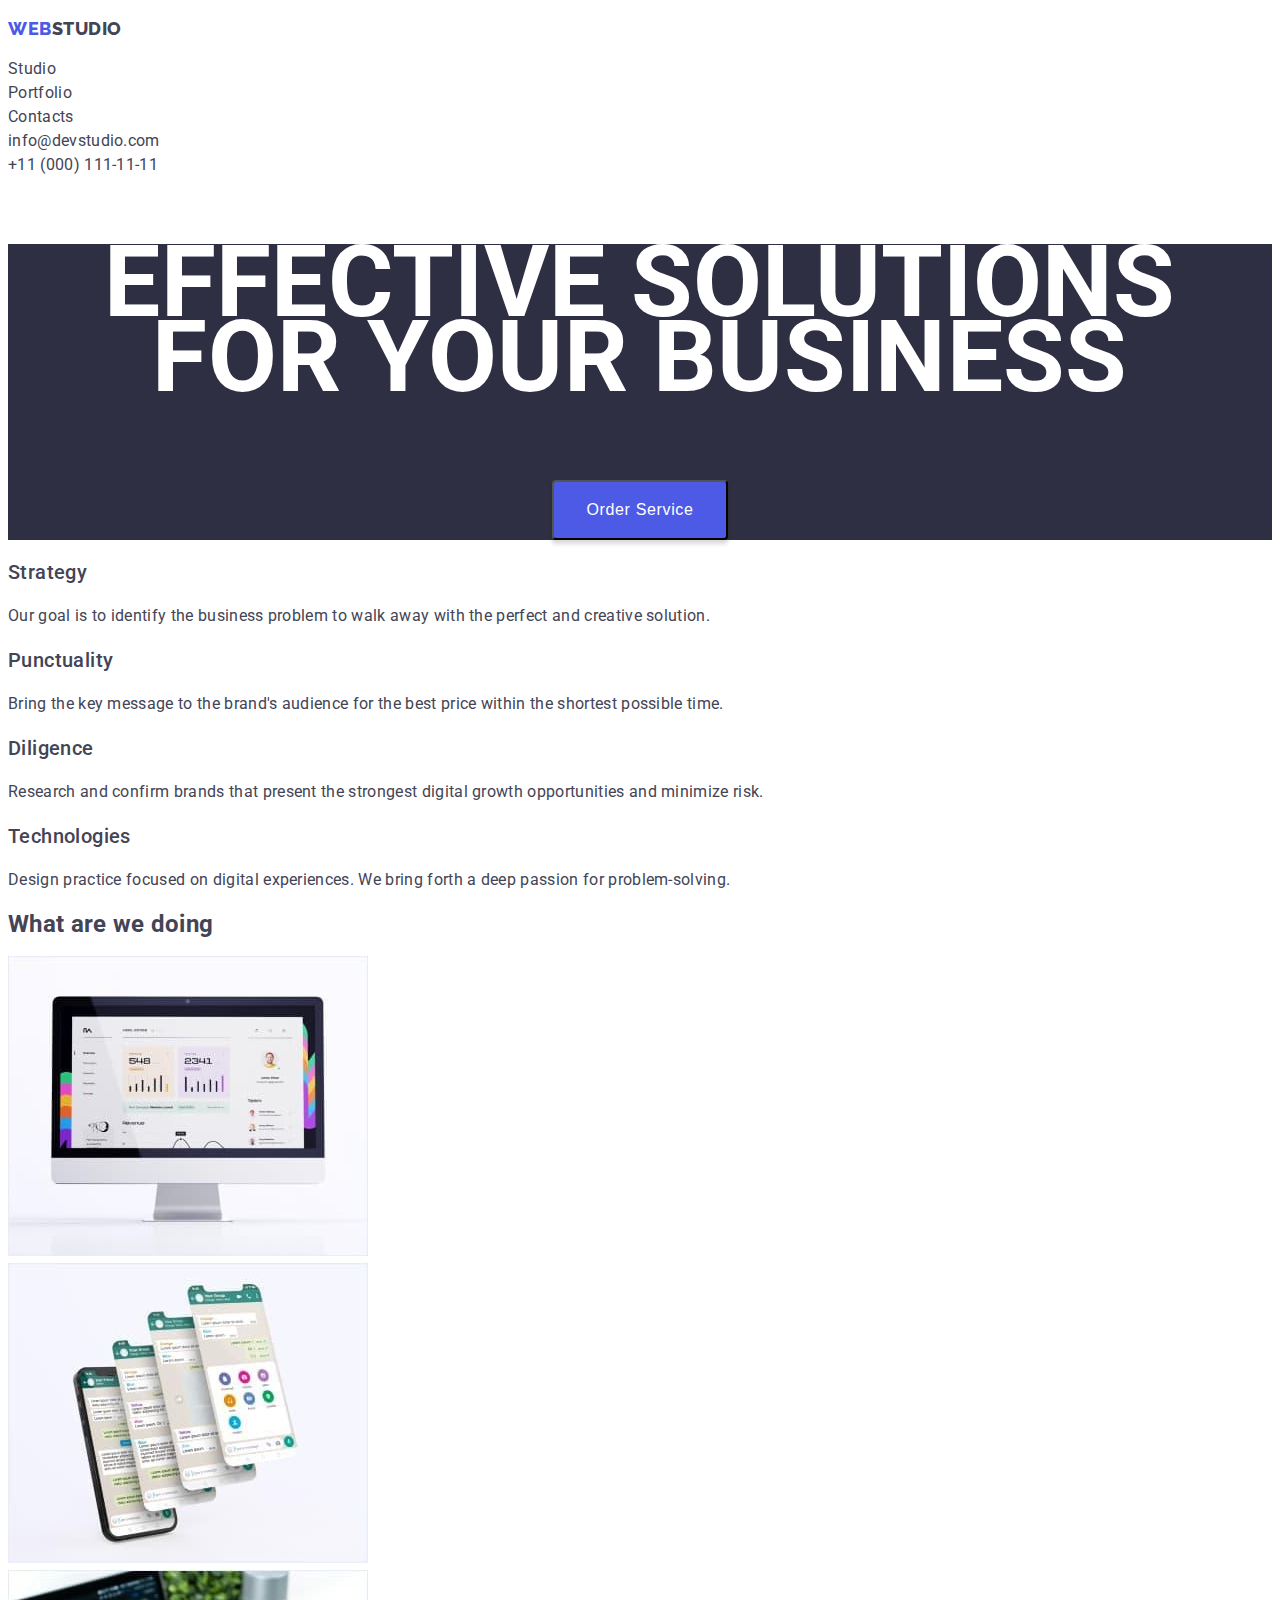
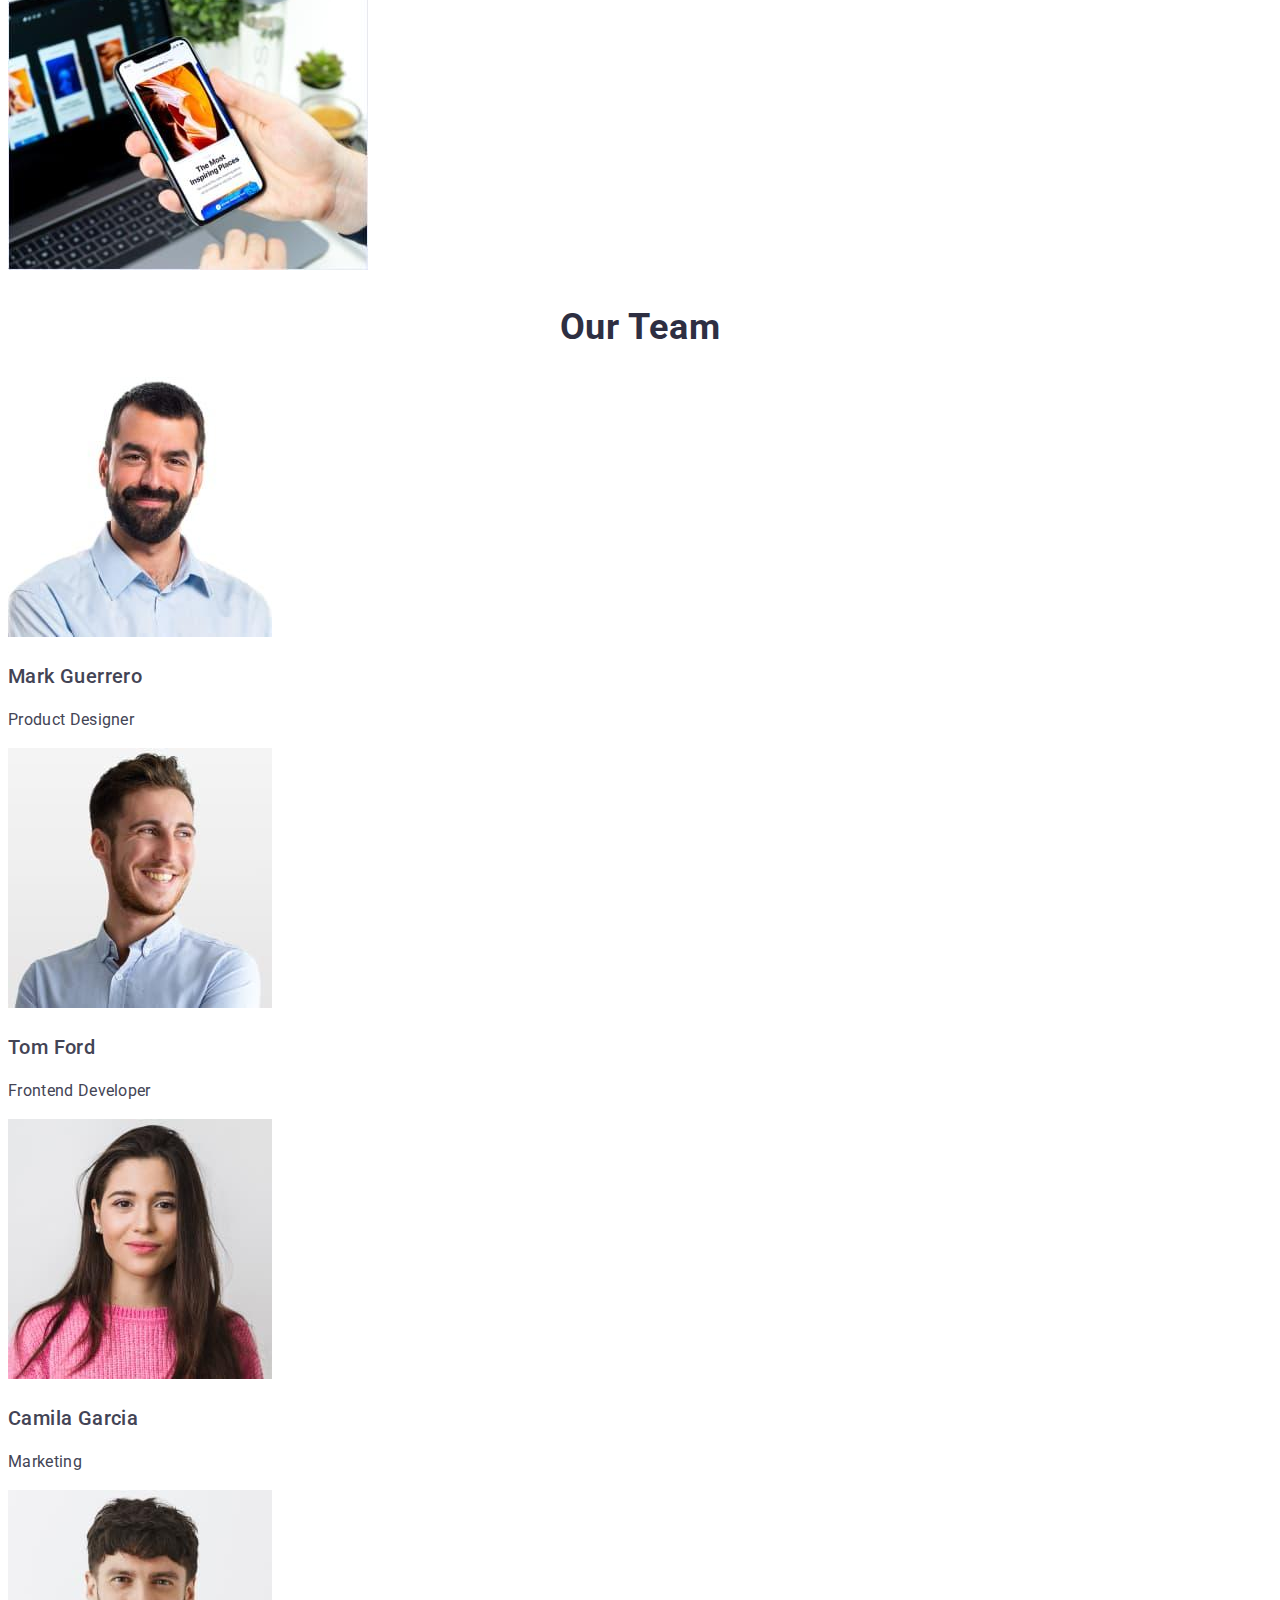
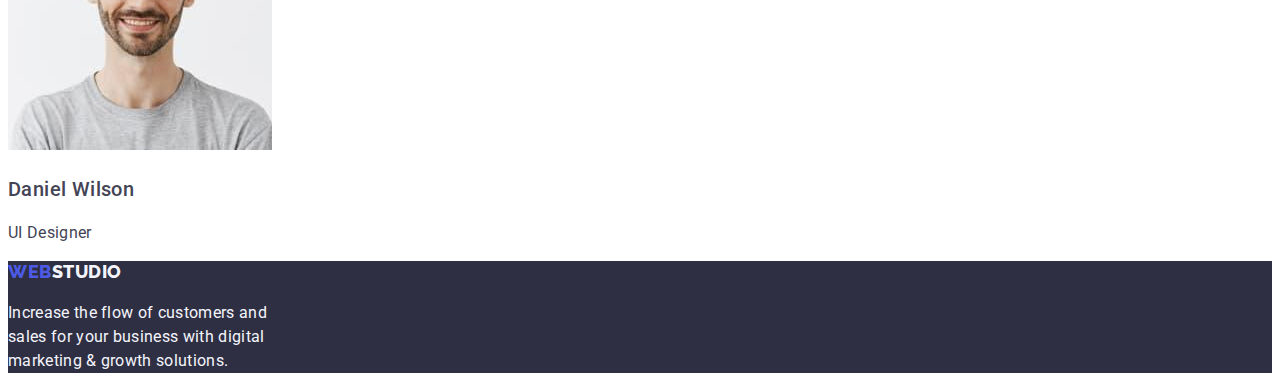
<file: index.html>
<!DOCTYPE html>
<html lang="en">
  <head>
    <meta charset="UTF-8">
    <meta name="viewport" content="width=device-width, initial-scale=1.0" />
    <link rel="preconnect" href="https://fonts.googleapis.com">
    <link rel="preconnect" href="https://fonts.gstatic.com" crossorigin>
    <link href="https://fonts.googleapis.com/css2?family=Raleway:wght@800&family=Roboto:wght@400;500;700;900&display=swap" rel="stylesheet">
    <title>Document</title>
    <link rel="stylesheet" href="./css/style.css">
  </head>

  <body>
    <header>
      <p><a href="index.html"><span class="header-span">WEB</span>STUDIO</a></p>
      <nav>
        <ul>
          <li><a href="index.html" rel="Home Page">Studio</a></li>
          <li><a href="portfolio.html" rel="Portfolio">Portfolio</a></li>
          <li><a href="#Contacts">Contacts</a></li>
        </ul>
      </nav>
      <ul class="header-contact">
        <li><a href="mailto:info@devstudio.com">info@devstudio.com</a></li>
        <li><a href="tel:+110001111111">+11 (000) 111-11-11</a></li>
      </ul>
    </header>

    <main>
      <section class="splash-header">
        <h1>Effective Solutions<br>for Your Business</br></h1>
        <button type="button">Order Service</button>
      </section>

      <section class="what-are-we-doing">
        <div class="Goals">
          <ul>
            <li><h3>Strategy</h3></li>
            <p>
              Our goal is to identify the business problem to walk away with the
              perfect and creative solution.
            </p>
            <li><h3>Punctuality</h3></li>
            <p>
              Bring the key message to the brand's audience for the best price
              within the shortest possible time.
            </p>
            <li><h3>Diligence</h3></li>
            <p>
              Research and confirm brands that present the strongest digital
              growth opportunities and minimize risk.
            </p>
            <li><h3>Technologies</h3></li>
            <p>
              Design practice focused on digital experiences. We bring forth a
              deep passion for problem-solving.
            </p>
          </ul>
        </div>

        <div class="what-are-we-doing">
          <h2>What are we doing</h2>
          <ul>
            <li><img src="Image/where1.jpg" alt="monitor"></li>
            <li><img src="Image/where2.jpg" alt="screen"></li>
            <li><img src="Image/where3.jpg" alt="Phone"></li>
          </ul>
        </div>
      </section>

      <section class="our-team">
        <h2>Our Team</h2>
        <ul>
          <li><img src="Image/team01.jpg" alt="mark guerrero"></li>
            <h3>Mark Guerrero</h3>
            <p>Product Designer</p>
          <li><img src="Image/team02.jpg" alt="tom ford"></li>
            <h3>Tom Ford</h3>
            <p>Frontend Developer</p>
          <li><img src="Image/team03.jpg" alt="camila garcia"></li>
            <h3>Camila Garcia</h3>
            <p>Marketing</p>
          <li><img src="Image/team04.jpg" alt="daniel wilson"></li>
            <h3>Daniel Wilson</h3>
            <p>UI Designer</p>
        </ul>
      </section>
    </main>

    <footer>
        <p><a href="index.html"><span class="footer-span">WEB</span>STUDIO</a></p>
        <p>Increase the flow of customers and<br>sales for your business with digital<br>marketing & growth solutions.</br>
        </p>
    </footer>
  </body>
</html>
</file>
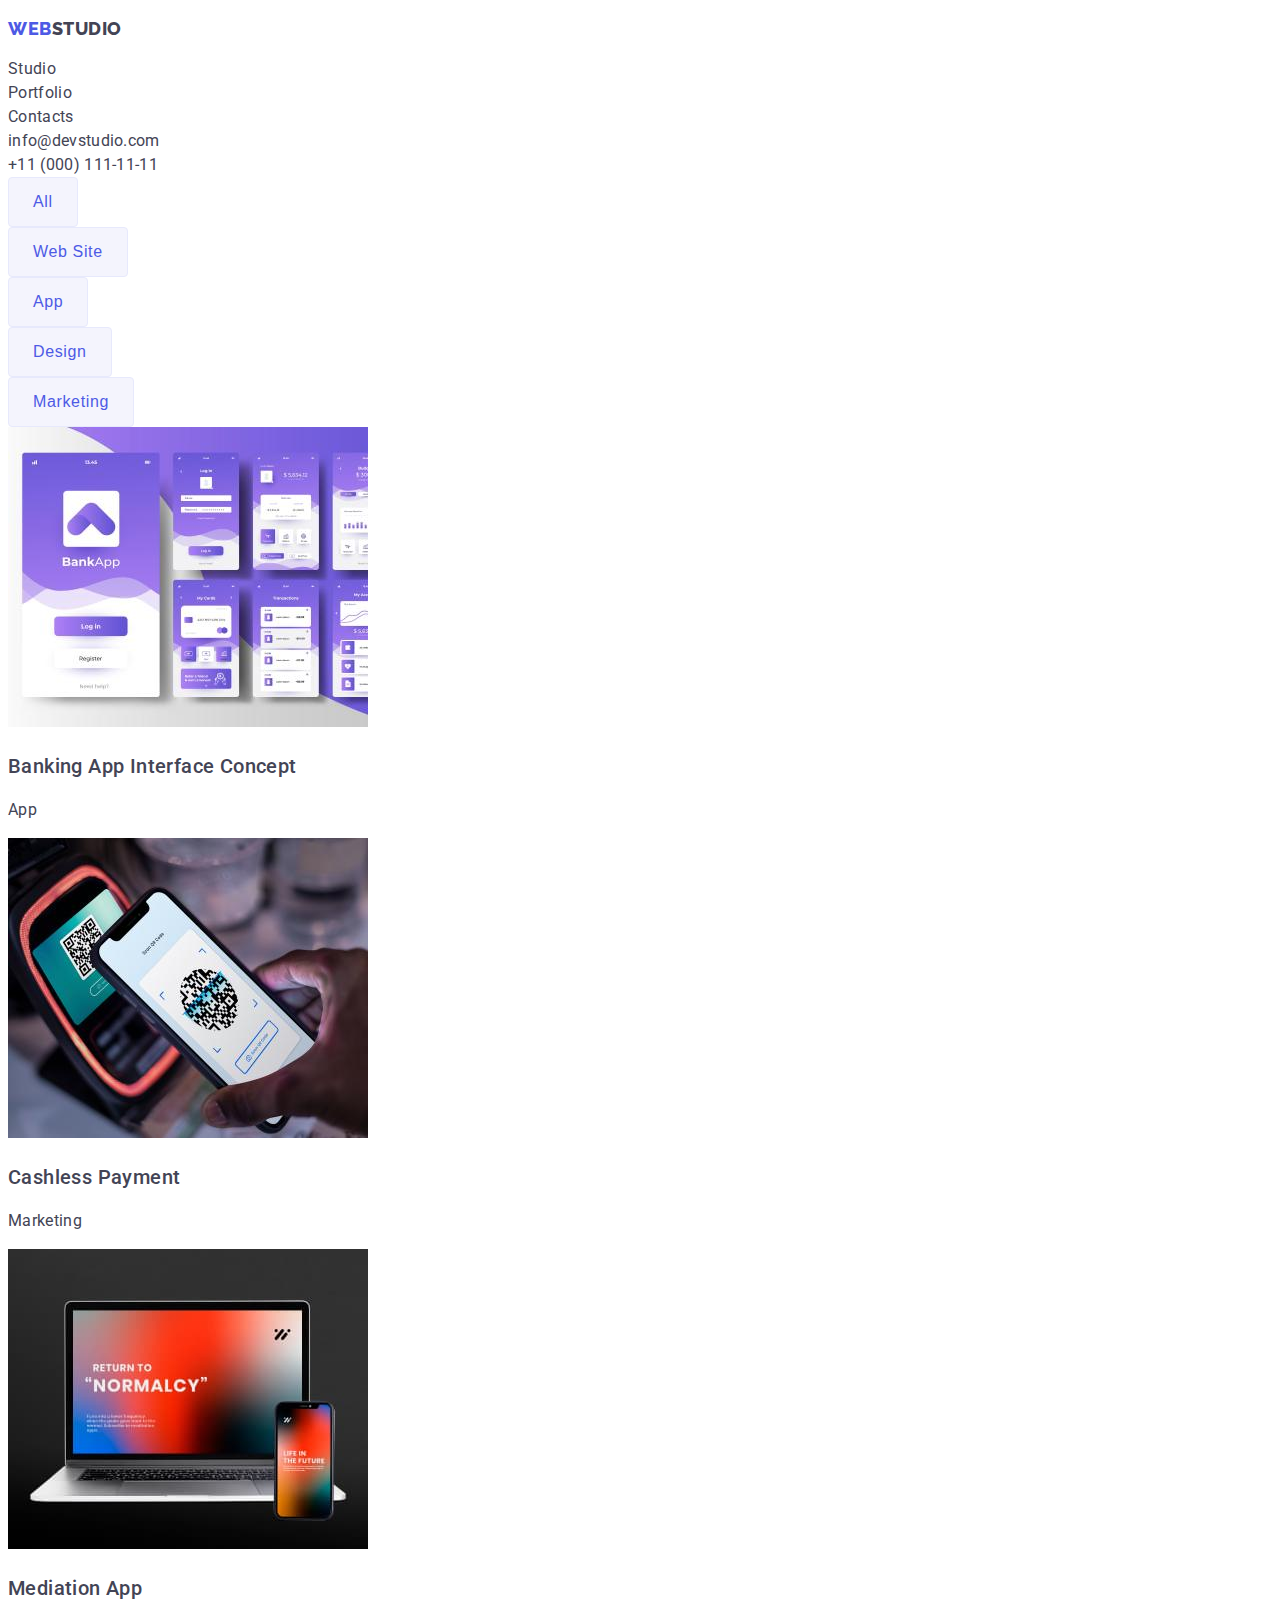
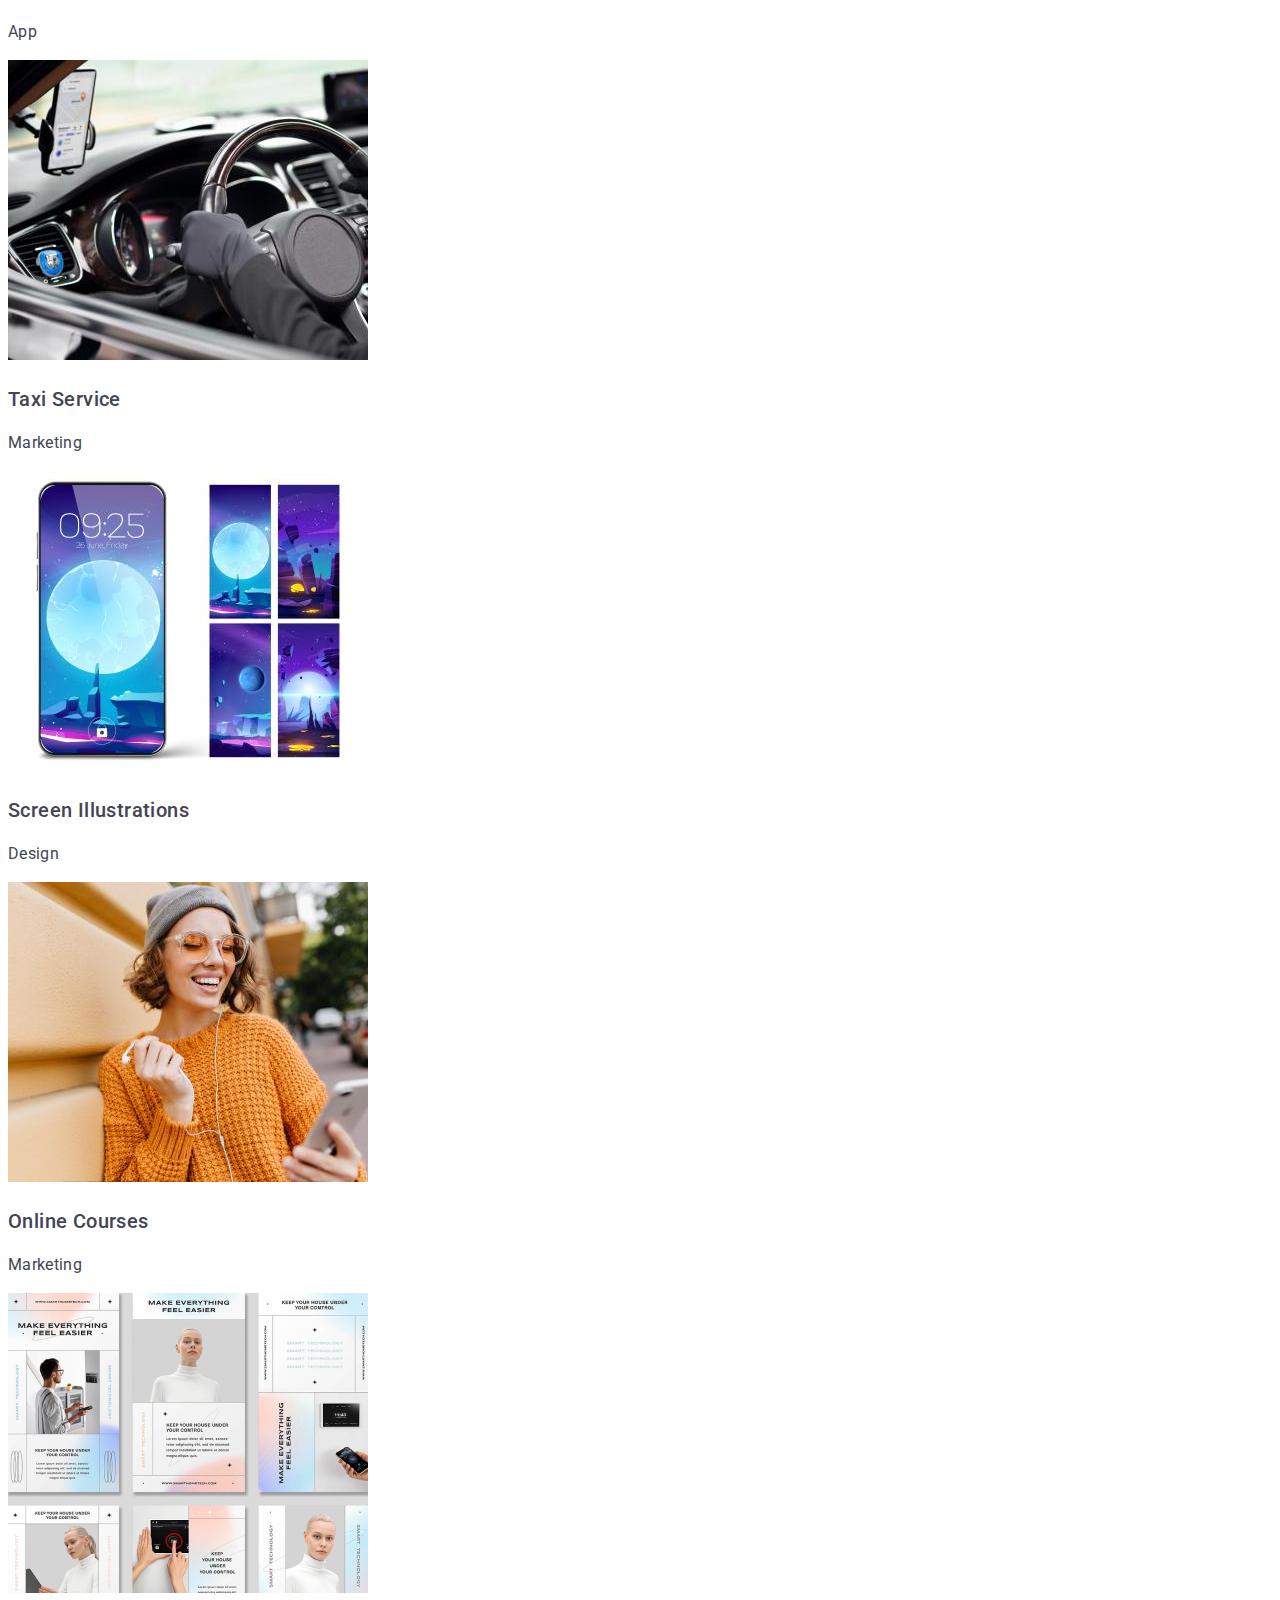
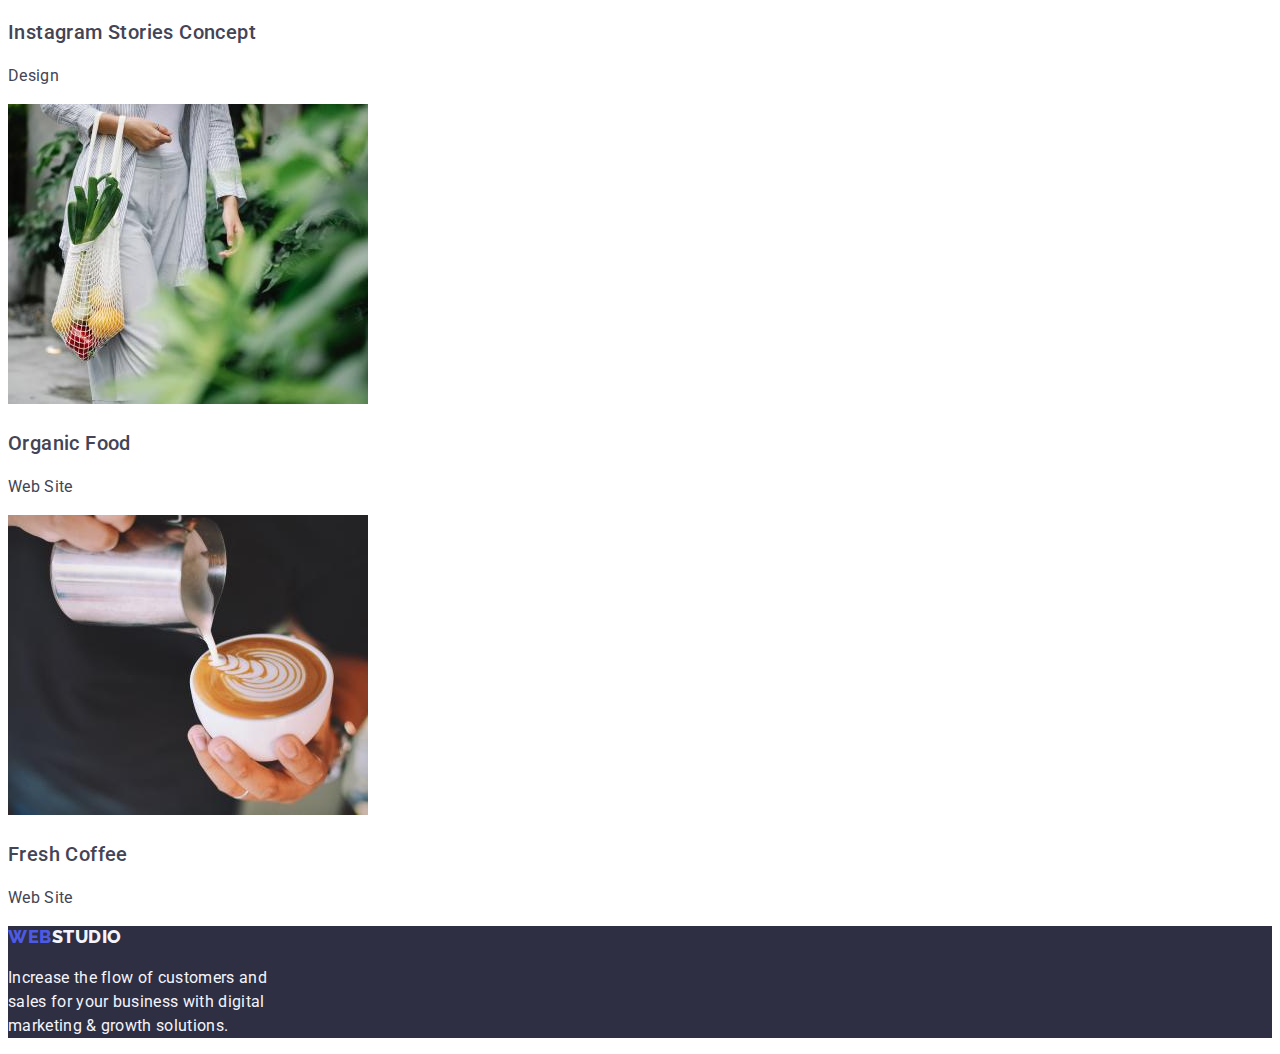
<file: portfolio.html>
<!DOCTYPE html>
<html lang="en">
  <head>
    <meta charset="UTF-8" />
    <meta name="viewport" content="width=device-width, initial-scale=1.0" />
    <link rel="preconnect" href="https://fonts.googleapis.com">
    <link rel="preconnect" href="https://fonts.gstatic.com" crossorigin>
    <link href="https://fonts.googleapis.com/css2?family=Raleway:wght@800&family=Roboto:wght@400;500;700;900&display=swap" rel="stylesheet">
    <title>Portfolio</title>
    <link rel="stylesheet" href="css/style.css">
  </head>

  <body>
    <header>
      <p><a href="index.html"><span class="header-span">WEB</span>STUDIO</a></p>
      <nav>
        <ul>
          <li><a href="index.html" rel="Home page">Studio</a></li>
          <li><a href="portfolio.html" rel="Portfolio">Portfolio</a></li>
          <li><a href="#Contacts">Contacts</a></li>
        </ul>
      </nav>
      <ul class="header-contact">
        <li><a href="mailto:info@devstudio.com">info@devstudio.com</a></li>
        <li><a href="tel:+110001111111">+11 (000) 111-11-11</a></li>
      </ul>
    </header>

    <main>
      <section class="portfolio-filter">
        <button class="all" type="button">All</button>
        <button class="website" type="button">Web Site</button>
        <button class="app" type="button">App</button>
        <button class="design" type="button">Design</button>
        <button class="marketing" type="button">Marketing</button>
      </section>

      <section class="portfolio-images">
        <ul>
          <li><img src="Image/bank app.jpg" alt="banking app interface concept"></li>
            <h3>Banking App Interface Concept</h3>
            <p>App</p>
          <li><img src="Image/qr code.jpg" alt="cashless payment"></li>
            <h3>Cashless Payment</h3>
            <p>Marketing</p>
          <li><img src="Image/normalcy.jpg" alt="mediation app"></li>
            <h3>Mediation App</h3>
            <p>App</p>
          <li><img src="Image/Car.jpg" alt="taxi service"></li>
            <h3>Taxi Service</h3>
            <p>Marketing</p>
          <li><img src="Image/wallpaper phone.jpg" alt="screen illustrations"></li>
            <h3>Screen Illustrations</h3>
            <p>Design</p>
          <li><img src="Image/music girl.jpg" alt="online courses"></li>
            <h3>Online Courses</h3>
            <p>Marketing</p>
          <li><img src="Image/instagram.jpg" alt="instagram stories concept"></li>
            <h3>Instagram Stories Concept</h3>
            <p>Design</p>
          <li><img src="Image/food.jpg" alt="organic food"></li>
            <h3>Organic Food</h3>
            <p>Web Site</p>
          <li><img src="Image/coffee.jpg" alt="fresh coffee"></li>
            <h3>Fresh Coffee</h3>
            <p>Web Site</p>
        </ul>
      </section>
    </main>

    <footer>
      <p><a href="index.html"><span class="footer-span">WEB</span>STUDIO</a></p>
      <p>Increase the flow of customers and<br>sales for your business with digital<br>marketing & growth solutions.</br>
      </p>
    </footer>
  </body>
</html>
</file>
<file: css/style.css>
body {
  color: #434455;
  font-family: Roboto, sans-serif;
  font-size: 16px;
  font-style: normal;
  font-weight: 400;
  line-height: 24px; /* 150% */
  letter-spacing: 0.32px;
}

ul {
  list-style: none;
  padding: 0px;
  margin: 0px;
}

h3 {
  font-size: 20px;
  font-style: normal;
  font-weight: 500;
  line-height: 24px; /* 120% */
  letter-spacing: 0.4px;
}

header a {
  text-decoration: none;
  color: #434455;
}

header p {
  font-family: Raleway, sans-serif;
  font-size: 18px;
  font-style: bold;
  font-weight: 800;
  line-height: 21px;
  letter-spacing: 0.54px;
  text-transform: uppercase;
  color: #2e2f42;
}

header a:hover,
header a:focus {
  color: var(--OCEAN, #404bbf);
}

header nav a:hover,
header nav a:focus {
  border-bottom: 3px solid #404bbf;
}

.header-span {
  color: #4d5ae5;
}

.header-contact a {
  color: #434455;
}

.splash-header {
  text-align: center;
  font-size: 50px;
  text-transform: uppercase;
  color: white;
  background: var(--NAVY-BLUE, #2e2f42);
  line-height: 75px;
}

button {
  cursor: pointer;
}

.splash-header button {
  border-radius: 4px;
  background: var(--IRIS, #4d5ae5);
  box-shadow: 0px 4px 4px 0px rgba(0, 0, 0, 0.15);
  display: inline-flex;
  padding: 16px 32px;
  align-items: flex-start;
  gap: 10px;
  color: var(--WHITE, #fff);
}

.portfolio-filter button {
  border-radius: 4px;
  border: 1px solid var(--CORNFLOWER, #e7e9fc);
  background: var(--CLOUD, #f4f4fd);
  display: flex;
  padding: 12px 24px;
  justify-content: center;
  align-items: center;
  color: var(--IRIS, #4d5ae5);
  text-align: center;
}

.splash-header button,
.portfolio-filter button {
  font-size: 16px;
  font-style: normal;
  font-weight: 500;
  line-height: 24px; /* 150% */
  letter-spacing: 0.64px;
}

.splash-header button:hover,
.portfolio-filter button:hover,
.splash-header button:focus,
.portfolio-filter button:focus {
  background: var(--OCEAN, #404bbf);
  color: var(--WHITE, #fff);
}

.wawd-images h2 {
  text-align: center;
  font-size: 36px;
  font-style: normal;
  font-weight: 700;
  line-height: 40px; /* 111.111% */
  letter-spacing: 0.72px;
  text-transform: capitalize;
}

.wawd-images img {
  width: 360px;
  height: 300px;
}

.our-team h2 {
  color: var(--NAVY-BLUE, #2e2f42);
  text-align: center;

  /* Header 2 */
  font-size: 36px;
  font-style: normal;
  font-weight: 700;
  line-height: 40px; /* 111.111% */
  letter-spacing: 0.72px;
  text-transform: capitalize;
}

footer {
  background: var(--NAVY-BLUE, #2e2f42);
  color: var(--CLOUD, #f4f4fd);
}

footer a {
  text-decoration: none;
  color: var(--CLOUD, #f4f4fd);
  font-family: Raleway;
  font-size: 18px;
  font-style: bold;
  font-weight: 800;
  line-height: 21px;
  letter-spacing: 0.54px;
  text-transform: uppercase;
}

.footer-span {
  color: #4d5ae5;
}

.portfolio-images img {
  width: 360px;
  height: 300px;
  flex-shrink: 0;
}
</file>
